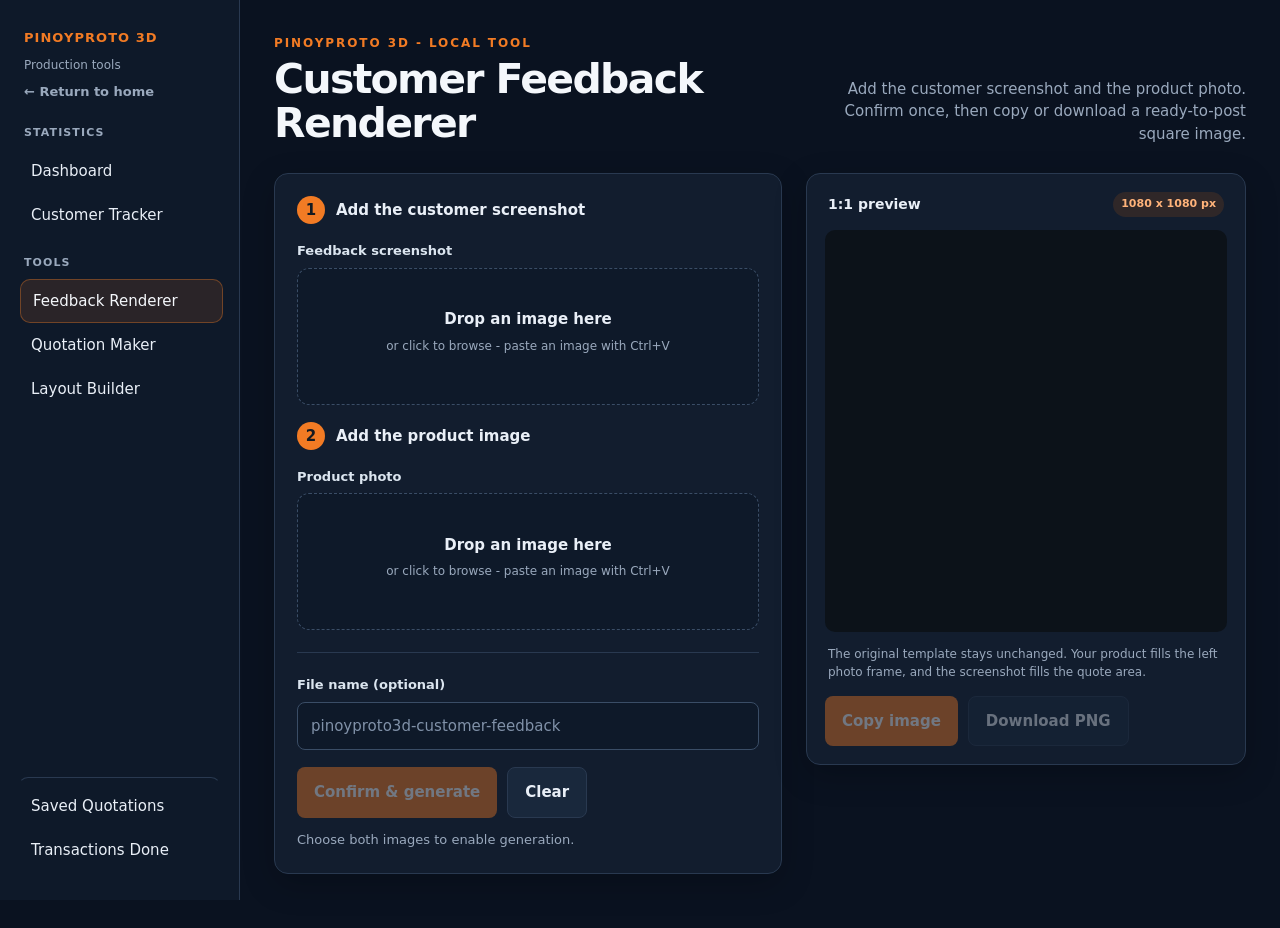
<file: tools/customer-feedback.html>
<!doctype html>
<html lang="en">
<head>
  <meta charset="utf-8">
  <meta name="viewport" content="width=device-width, initial-scale=1">
  <meta name="description" content="Create ready-to-post customer feedback images from screenshots and product photos.">
  <title>PinoyProto 3D - Customer Feedback Renderer</title>
  <style>
    :root {
      --ink: var(--color-text);
      --muted: var(--color-muted);
      --panel: var(--color-panel);
      --panel-2: var(--color-panel-raised);
      --line: var(--color-border);
      --orange: var(--color-accent);
      --orange-dark: #d95100;
      --green: #68d391;
    }

    * { box-sizing: border-box; }
    html { min-width: 320px; }
    body {
      margin: 0;
      min-height: 100vh;
      min-height: 100dvh;
      overflow-x: hidden;
      color: var(--ink);
      background:
        radial-gradient(circle at 85% 4%, rgba(255, 114, 0, .13), transparent 28rem),
        var(--color-page);
      font: 15px/1.5 var(--font-ui);
    }

    .app { display: grid; grid-template-columns: var(--layout-sidebar-width) minmax(0, 1fr); min-height: 100vh; min-height: 100dvh; }
    nav { position:fixed; top:0; left:0; z-index:10; display:flex; height:100vh; height:100dvh; min-height:0; flex-direction:column; overflow-y:auto; overscroll-behavior:contain; padding:var(--space-nav-block) var(--space-4); border-right:1px solid var(--line); background:var(--color-navigation); }
    .brand { margin: 0 8px 8px; color: var(--orange); font-size: 13px; font-weight: 900; letter-spacing: .08em; text-transform: uppercase; }
    .nav-scroll-hint { display:none; }
    .nav-label { margin: 18px 8px 7px; color: var(--muted); font-size: 11px; font-weight: 800; letter-spacing: .1em; text-transform: uppercase; }
    .back + .nav-label { margin-top: 0; }
    .tool-link { display: block; margin: 0 2px; padding: 11px 12px; border: 1px solid transparent; border-radius: 10px; color: var(--ink); text-decoration: none; line-height: 1.35; transition: .2s ease; }
    .tool-link:hover, .tool-link:focus-visible, .tool-link.active { border-color: rgba(255, 114, 0, .45); background: rgba(255, 114, 0, .12); outline: none; transform: translateX(2px); }
    .saved-link { margin-top:auto; padding-top:18px; border-top:1px solid var(--line); }
    .content { width: min(100%, var(--layout-content-width)); min-width: 0; margin: 0 auto; padding: clamp(20px, 4vw, 34px) clamp(14px, 3vw, 34px) 54px; }
    header { display: flex; justify-content: space-between; gap: 20px; align-items: end; margin-bottom: 28px; }
    .back { display:inline-block; margin:0 8px 24px; color:var(--muted); font-size:13px; font-weight:700; text-decoration:none; }
    .back:hover,.back:focus-visible { color:var(--orange); outline:none; }
    .eyebrow { color: var(--orange); font-size: 12px; font-weight: 800; letter-spacing: .16em; text-transform: uppercase; }
    h1 { margin: 5px 0 0; font-size: clamp(28px, 4vw, 46px); line-height: 1.05; letter-spacing: -.04em; }
    .intro { max-width: 440px; margin: 0; color: var(--muted); text-align: right; }
    .workspace { display: grid; grid-template-columns: minmax(0, 1fr) minmax(300px, 440px); gap: clamp(16px, 3vw, 24px); align-items: start; }
    .panel { border: 1px solid var(--line); background: var(--color-panel-translucent); border-radius: var(--radius-panel); box-shadow: var(--shadow-panel); }
    .controls { min-width: 0; padding: clamp(16px, 3vw, 22px); }
    .step { display: flex; align-items: center; gap: 11px; margin-bottom: 17px; font-weight: 800; }
    .number {
      display: grid; place-items: center; width: 28px; height: 28px; border: 0; border-radius: 50%;
      padding: 0; color: #141a21; background: var(--orange); font: inherit; font-weight: 900;
      cursor: pointer;
    }
    .number:hover, .number:focus-visible, .number.selected {
      background: var(--orange-dark); outline: 2px solid #ffb37a; outline-offset: 2px;
    }
    .field { margin-bottom: 17px; }
    label { display: block; margin-bottom: 7px; color: #dbe5ef; font-size: 13px; font-weight: 700; }
    input[type="text"] {
      width: 100%; padding: 12px 13px; border: 1px solid #516276; border-radius: 10px;
      color: var(--ink); background: #111a24; font: inherit;
    }
    input[type="text"]:focus { border-color: var(--orange); outline: 2px solid rgba(255, 114, 0, .2); }
    .dropzone {
      position: relative; display: grid; place-items: center; min-height: 137px; padding: 18px;
      border: 1px dashed #516276; border-radius: 13px; background: #111a24; text-align: center;
      transition: border-color .2s, background .2s;
    }
    .dropzone:hover, .dropzone.dragging { border-color: var(--orange); background: #1a232e; }
    .dropzone input { position: absolute; inset: 0; width: 100%; height: 100%; opacity: 0; cursor: pointer; }
    .dropzone strong { display: block; margin-bottom: 3px; }
    .dropzone span { color: var(--muted); font-size: 12px; }
    .thumb { max-width: 100%; max-height: 98px; border-radius: 8px; object-fit: contain; }
    .file-name { margin-top: 8px; color: var(--green); font-size: 12px; word-break: break-word; }
    .divider { height: 1px; margin: 22px 0; background: var(--line); }
    .status { min-height: 21px; margin: 12px 0 0; color: var(--muted); font-size: 13px; }
    .status.error { color: #ff9a9a; }
    .status.success { color: var(--green); }
    button {
      border: 0; border-radius: 10px; padding: 13px 17px; color: white; background: var(--orange);
      font: inherit; font-weight: 800; cursor: pointer; transition: transform .15s, background .15s, opacity .15s;
    }
    button:hover:not(:disabled) { background: var(--orange-dark); transform: translateY(-1px); }
    button:disabled { opacity: .4; cursor: not-allowed; }
    .actions { display: flex; flex-wrap: wrap; gap: 10px; }
    .secondary { background: #2a3848; }
    .secondary:hover:not(:disabled) { background: #35485c; }
    .preview-panel { min-width: 0; padding: clamp(12px, 2.5vw, 18px); }
    .preview-heading { display: flex; justify-content: space-between; align-items: center; margin: 0 3px 13px; }
    .preview-heading strong { font-size: 14px; }
    .badge { padding: 4px 8px; border-radius: 99px; color: #ffb37a; background: rgba(255,114,0,.12); font-size: 11px; font-weight: 800; }
    canvas { display: block; width: 100%; aspect-ratio: 1; border-radius: 10px; background: #0c1219; object-fit: contain; }
    .hint { margin: 13px 3px 1px; color: var(--muted); font-size: 12px; }
    @media (max-width: 900px) {
      header { display: block; }
      .intro { margin-top: 12px; text-align: left; }
      .workspace { grid-template-columns: 1fr; }
      .preview-panel { max-width: 640px; width: 100%; margin: 0 auto; }
    }
    @media (max-width: 700px) {
      .app { display: block; }
      nav { position:static; display:flex; height:auto; min-height:0; align-items:center; gap:8px; overflow-x:auto; padding:var(--space-nav-mobile-block) var(--space-4); border-right:0; border-bottom:1px solid var(--line); }
      .brand { flex: 0 0 auto; margin: 0 8px 0 0; font-size: 11px; }
      .nav-scroll-hint { display:inline-flex; flex:0 0 auto; align-items:center; padding:5px 8px; border:1px solid rgba(255,114,0,.4); border-radius:99px; color:#ffb37a; background:rgba(255,114,0,.12); font-size:10px; font-weight:800; white-space:nowrap; }
      .back { flex:0 0 auto; margin:0 8px 0 0; white-space:nowrap; }
      .nav-label { display: none; }
      .tool-link { flex:0 0 auto; padding:10px 12px; font-size:12px; white-space:nowrap; }
      .saved-link { margin-top:0; padding-top:10px; border-top:0; }
      .content { padding: 22px 14px 40px; }
    }
    @media (max-width: 480px) {
      .content { padding-inline: 12px; }
      header { margin-bottom: 20px; }
      h1 { font-size: clamp(29px, 10vw, 38px); }
      .intro { font-size: 14px; }
      .step { gap: 9px; font-size: 14px; }
      .number { flex: 0 0 30px; width: 30px; height: 30px; }
      .dropzone { min-height: 120px; padding: 14px 10px; }
      .actions { display: grid; grid-template-columns: 1fr 1fr; }
      .actions button { width: 100%; min-height: 46px; padding-inline: 10px; }
      .preview-heading { gap: 8px; }
      .badge { white-space: nowrap; }
    }
    @media (max-width: 360px) {
      .actions { grid-template-columns: 1fr; }
      .preview-heading { align-items: flex-start; flex-direction: column; }
    }
    @media (min-width: 701px) { .app { grid-template-columns:var(--layout-sidebar-width) minmax(0,1fr); } .app > nav { grid-column:1; width:var(--layout-sidebar-width); } .app > main { grid-column:2; } .brand-subtitle { margin:0 8px 8px; color:var(--muted); font-size:12px; } }
    @media (max-width: 700px) { .brand-subtitle { display:none; } }
  </style>
  <link rel="stylesheet" href="../assets/css/design-system.css">
</head>
<body>
  <div class="app">
    <nav aria-label="Tool navigation">
      <p class="brand">PinoyProto 3D</p>
      <p class="brand-subtitle">Production tools</p>
      <span class="nav-scroll-hint" aria-hidden="true">Swipe for more &rarr;</span>
      <a class="back" href="../index.html">&larr; Return to home</a>
      <p class="nav-label">Statistics</p>
      <a class="tool-link" href="dashboard.html">Dashboard</a>
      <a class="tool-link" href="customer-tracker.html">Customer Tracker</a>
      <p class="nav-label">Tools</p>
      <a class="tool-link active" href="customer-feedback.html">Feedback Renderer</a>
      <a class="tool-link" href="quotation-maker.html">Quotation Maker</a>
      <a class="tool-link" href="new-tool.html">Layout Builder</a>
      <a class="tool-link saved-link" href="quotation-records.html">Saved Quotations</a>
      <a class="tool-link" href="transaction-records.html">Transactions Done</a>
    </nav>

    <main class="content">
      <header>
        <div>
          <div class="eyebrow">PinoyProto 3D - Local tool</div>
          <h1>Customer Feedback Renderer</h1>
        </div>
        <p class="intro">Add the customer screenshot and the product photo. Confirm once, then copy or download a ready-to-post square image.</p>
      </header>

      <section class="workspace">
        <div class="panel controls">
        <div class="step"><button class="number" type="button" data-input="feedbackInput" aria-label="Select customer screenshot">1</button><span>Add the customer screenshot</span></div>
        <div class="field">
          <label for="feedbackInput">Feedback screenshot</label>
          <div class="dropzone" data-input="feedbackInput">
            <input id="feedbackInput" type="file" accept="image/*">
            <div class="drop-content"><strong>Drop an image here</strong><span>or click to browse - paste an image with Ctrl+V</span><div class="file-name" id="feedbackName"></div></div>
          </div>
        </div>

        <div class="step"><button class="number" type="button" data-input="productInput" aria-label="Select product image">2</button><span>Add the product image</span></div>
        <div class="field">
          <label for="productInput">Product photo</label>
          <div class="dropzone" data-input="productInput">
            <input id="productInput" type="file" accept="image/*">
            <div class="drop-content"><strong>Drop an image here</strong><span>or click to browse - paste an image with Ctrl+V</span><div class="file-name" id="productName"></div></div>
          </div>
        </div>

        <div class="divider"></div>
        <div class="field">
          <label for="fileNameInput">File name (optional)</label>
          <input id="fileNameInput" type="text" placeholder="pinoyproto3d-customer-feedback" autocomplete="off">
        </div>
        <div class="actions">
          <button id="generateButton" disabled>Confirm &amp; generate</button>
          <button class="secondary" id="clearButton" type="button">Clear</button>
        </div>
        <p class="status" id="status" aria-live="polite">Choose both images to enable generation.</p>
        </div>

        <div class="panel preview-panel">
          <div class="preview-heading"><strong>1:1 preview</strong><span class="badge">1080 x 1080 px</span></div>
          <canvas id="canvas" width="1080" height="1080" aria-label="Generated customer feedback preview"></canvas>
          <p class="hint">The original template stays unchanged. Your product fills the left photo frame, and the screenshot fills the quote area.</p>
          <div class="actions" style="margin-top: 15px">
            <button id="copyButton" disabled>Copy image</button>
            <button class="secondary" id="downloadButton" disabled>Download PNG</button>
          </div>
        </div>
      </section>
    </main>
  </div>

  <script>
    const TEMPLATE_URL = "../assets/templates/feedback-template.jpg";
    const SIZE = 1080;
    const canvas = document.getElementById("canvas");
    const ctx = canvas.getContext("2d");
    const feedbackInput = document.getElementById("feedbackInput");
    const productInput = document.getElementById("productInput");
    const generateButton = document.getElementById("generateButton");
    const copyButton = document.getElementById("copyButton");
    const downloadButton = document.getElementById("downloadButton");
    const clearButton = document.getElementById("clearButton");
    const fileNameInput = document.getElementById("fileNameInput");
    const status = document.getElementById("status");
    const files = { feedback: null, product: null };
    const images = { feedback: null, product: null, template: null };
    let pasteTarget = "feedback";

    function setStatus(message, kind) {
      status.textContent = message;
      status.className = "status" + (kind ? " " + kind : "");
    }

    function resetRenderer() {
      files.feedback = files.product = null;
      images.feedback = images.product = null;
      feedbackInput.value = productInput.value = "";
      fileNameInput.value = "";
      document.querySelectorAll(".thumb, .file-name").forEach((element) => element.remove());
      document.querySelectorAll(".drop-content").forEach((element) => element.insertAdjacentHTML("beforeend", '<div class="file-name"></div>'));
      generateButton.disabled = true;
      copyButton.disabled = true;
      downloadButton.disabled = true;
      ctx.clearRect(0, 0, SIZE, SIZE);
      selectPasteTarget("feedback");
      setStatus("Choose both images to enable generation.");
    }

    function loadImage(source) {
      return new Promise((resolve, reject) => {
        const image = new Image();
        image.onload = () => resolve(image);
        image.onerror = () => reject(new Error("This image could not be read."));
        image.src = source;
      });
    }

    function fitImageWithBlurredBackground(image, x, y, width, height) {
      const backgroundScale = Math.max(width / image.naturalWidth, height / image.naturalHeight) * 1.08;
      const backgroundWidth = image.naturalWidth * backgroundScale;
      const backgroundHeight = image.naturalHeight * backgroundScale;
      ctx.save();
      ctx.beginPath();
      ctx.rect(x, y, width, height);
      ctx.clip();
      ctx.filter = "blur(18px)";
      ctx.drawImage(
        image,
        x + (width - backgroundWidth) / 2,
        y + (height - backgroundHeight) / 2,
        backgroundWidth,
        backgroundHeight
      );
      ctx.restore();

      fitImage(image, x, y, width, height);
    }

    function fitImage(image, x, y, width, height) {
      const scale = Math.min(width / image.naturalWidth, height / image.naturalHeight);
      const drawWidth = image.naturalWidth * scale;
      const drawHeight = image.naturalHeight * scale;
      ctx.drawImage(image, x + (width - drawWidth) / 2, y + (height - drawHeight) / 2, drawWidth, drawHeight);
    }

    async function readFile(file, target) {
      if (!file || (file.type && !file.type.startsWith("image/"))) {
        setStatus("Please choose an image file.", "error");
        return;
      }
      const imageUrl = URL.createObjectURL(file);
      files[target] = file;
      images[target] = await loadImage(imageUrl);
      const nameElement = document.getElementById(target + "Name");
      nameElement.textContent = file.name || "Pasted image";
      const dropzone = nameElement.closest(".dropzone");
      dropzone.querySelector(".thumb")?.remove();
      dropzone.querySelector(".drop-content").insertAdjacentHTML("afterbegin", '<img class="thumb" alt="">');
      dropzone.querySelector(".thumb").src = images[target].src;
      generateButton.disabled = !(images.feedback && images.product);
      if (images.feedback && images.product) setStatus("Both images are ready. Confirm to generate.");
    }

    function handleInput(event, target) {
      const file = event.target.files && event.target.files[0];
      if (file) readFile(file, target).catch(() => setStatus("The selected image could not be loaded.", "error"));
    }

    feedbackInput.addEventListener("change", (event) => handleInput(event, "feedback"));
    productInput.addEventListener("change", (event) => handleInput(event, "product"));
    function selectPasteTarget(target) {
      pasteTarget = target;
      document.querySelectorAll(".number[data-input]").forEach((stepButton) => {
        stepButton.classList.toggle("selected", stepButton.dataset.input === target + "Input");
      });
    }

    document.querySelectorAll(".number[data-input]").forEach((stepButton) => {
      const input = document.getElementById(stepButton.dataset.input);
      stepButton.addEventListener("click", () => {
        selectPasteTarget(stepButton.dataset.input === "productInput" ? "product" : "feedback");
        input.focus();
      });
    });
    document.addEventListener("paste", (event) => {
      const imageItem = [...event.clipboardData.items].find((item) => item.type.startsWith("image/"));
      if (!imageItem) return;
      event.preventDefault();
      readFile(imageItem.getAsFile(), pasteTarget).catch(() => setStatus("The pasted image could not be loaded.", "error"));
    });

    document.querySelectorAll(".dropzone").forEach((zone) => {
      const input = document.getElementById(zone.dataset.input);
      zone.addEventListener("click", () => {
        selectPasteTarget(input.id === "productInput" ? "product" : "feedback");
      });
      ["dragenter", "dragover"].forEach((eventName) => zone.addEventListener(eventName, (event) => {
        event.preventDefault(); zone.classList.add("dragging");
      }));
      ["dragleave", "drop"].forEach((eventName) => zone.addEventListener(eventName, (event) => {
        event.preventDefault(); zone.classList.remove("dragging");
      }));
      zone.addEventListener("drop", (event) => {
        const file = event.dataTransfer.files[0];
        const target = input.id === "feedbackInput" ? "feedback" : "product";
        selectPasteTarget(target);
        if (file) readFile(file, target).catch(() => setStatus("The dropped image could not be loaded.", "error"));
      });
    });

    generateButton.addEventListener("click", async () => {
      if (!images.feedback || !images.product) return;
      generateButton.disabled = true;
      setStatus("Generating your square post...");
      try {
        if (!images.template) images.template = await loadImage(TEMPLATE_URL);
        ctx.clearRect(0, 0, SIZE, SIZE);
        ctx.drawImage(images.template, 0, 0, SIZE, SIZE);
        // These are the photo and quote areas from the supplied 1:1 template.
        ctx.save();
        ctx.beginPath();
        ctx.rect(106, 80, 392, 870);
        ctx.clip();
        fitImageWithBlurredBackground(images.product, 106, 80, 392, 870);
        ctx.restore();
        ctx.save();
        ctx.beginPath();
        ctx.rect(560, 310, 420, 470);
        ctx.clip();
        ctx.fillStyle = "#18222d";
        ctx.fillRect(560, 310, 420, 470);
        fitImageWithBlurredBackground(images.feedback, 574, 324, 392, 442);
        ctx.restore();
        copyButton.disabled = false;
        downloadButton.disabled = false;
        setStatus("Ready. Copy the image or download the PNG.", "success");
      } catch (error) {
        setStatus("Could not load the template. Keep the Renderer folder together and try again.", "error");
      } finally {
        generateButton.disabled = false;
      }
    });

    copyButton.addEventListener("click", async () => {
      try {
        const blob = await new Promise((resolve) => canvas.toBlob(resolve, "image/png"));
        await navigator.clipboard.write([new ClipboardItem({ "image/png": blob })]);
        setStatus("Image copied. Paste it directly into Facebook.", "success");
      } catch (error) {
        setStatus("Copy is unavailable in this browser. Use Download PNG instead.", "error");
      }
    });

    downloadButton.addEventListener("click", async () => {
      try {
        const blob = await new Promise((resolve, reject) => {
          canvas.toBlob((result) => result ? resolve(result) : reject(new Error("PNG export failed.")), "image/png");
        });
        const enteredName = fileNameInput.value.trim().replace(/[\\/:*?"<>|]/g, "-");
        const fileName = (enteredName || "pinoyproto3d-customer-feedback").replace(/\.png$/i, "") + ".png";

        if (window.showSaveFilePicker) {
          const handle = await window.showSaveFilePicker({
            suggestedName: fileName,
            types: [{
              description: "PNG image",
              accept: { "image/png": [".png"] }
            }]
          });
          const writable = await handle.createWritable();
          await writable.write(blob);
          await writable.close();
          window.location.reload();
          return;
        }

        const link = document.createElement("a");
        link.download = fileName;
        link.href = URL.createObjectURL(blob);
        link.click();
        URL.revokeObjectURL(link.href);
        window.location.reload();
      } catch (error) {
        if (error.name !== "AbortError") setStatus("The PNG could not be saved.", "error");
      }
    });

    clearButton.addEventListener("click", () => {
      resetRenderer();
    });
  </script>
</body>
</html>
</file>
<file: assets/css/design-system.css>
:root {
  color-scheme: dark;

  /* Shared color tokens */
  --color-page: #0a1220;
  --color-text: #e9eff7;
  --color-text-strong: #f4f7fb;
  --color-muted: #9aa9bd;
  --color-panel: #121d2e;
  --color-panel-raised: #19283c;
  --color-panel-translucent: #121d2e;
  --color-navigation: #0e1929;
  --color-border: #293950;
  --color-control-border: #3a4d66;
  --color-control-bg: #0e1929;
  --color-accent: #f27b24;
  --color-accent-soft: rgba(242, 123, 36, .12);
  --color-accent-soft-strong: rgba(242, 123, 36, .14);

  /* Shared typography, spacing, and shape tokens */
  --font-ui: Inter, ui-sans-serif, system-ui, -apple-system, "Segoe UI", sans-serif;
  --space-1: 4px;
  --space-2: 8px;
  --space-3: 12px;
  --space-4: 16px;
  --space-5: 24px;
  --space-6: 32px;
  --space-nav-block: 28px;
  --space-nav-mobile-block: 14px;
  --space-card-padding: 24px;
  --space-panel-padding: 18px;
  --space-card-gap: 18px;
  --radius-sm: 8px;
  --radius-control: 8px;
  --radius-card: 12px;
  --radius-icon: 12px;
  --radius-panel: 14px;
  --radius-pill: 999px;
  --shadow-panel: 0 10px 32px rgba(0, 0, 0, .22);

  /* Shared page layout tokens */
  --layout-sidebar-width: 240px;
  --layout-sidebar-medium: 210px;
  --layout-sidebar-compact: 190px;
  --layout-content-width: 1180px;
  --layout-content-wide: 1240px;
}

*,
*::before,
*::after {
  box-sizing: border-box;
}

html {
  min-width: 320px;
  background: var(--color-page);
  scroll-behavior: smooth;
}

body {
  color: var(--color-text);
  background: var(--color-page);
  font-family: var(--font-ui);
}

h1 {
  color: var(--color-text-strong);
  font-size: clamp(30px, 3.2vw, 44px);
  font-weight: 800;
  letter-spacing: -.04em;
  line-height: 1.08;
}

h2,
h3 {
  color: var(--color-text-strong);
  font-weight: 700;
  letter-spacing: -.02em;
  line-height: 1.25;
}

.hero h1 {
  font-size: clamp(2.5rem, 5vw, 3.75rem);
}

nav,
.tool-nav {
  background: var(--color-navigation);
  border-color: var(--color-border);
}

.tool-link.active,
.tool-link[aria-current="page"] {
  border-color: rgba(242, 123, 36, .36);
  color: var(--color-text-strong);
  background: var(--color-accent-soft);
}

/* Shared surface components */
:is(.tool-card, .panel, .stat-card, .tracker-card, .transaction-card, .record, .insight,
    .control-panel, .preview-wrapper, .preview-panel, .image-controls-section,
    .printer-status-panel, .printer-card, .admin-panel) {
  border-color: var(--color-border);
  box-shadow: var(--shadow-panel);
}

:is(.panel, .stat-card, .tracker-card, .transaction-card, .record, .insight,
    .control-panel, .preview-wrapper, .preview-panel, .image-controls-section,
    .printer-status-panel, .printer-card, .admin-panel) {
  background: var(--color-panel);
}

.tool-card {
  background: linear-gradient(150deg, var(--color-panel-raised), var(--color-panel));
}

.tool-card::after {
  display: none;
}

:is(.tool-card, .panel, .control-panel, .preview-wrapper, .preview-panel,
    .image-controls-section, .admin-panel) {
  border-radius: var(--radius-panel);
}

:is(.stat-card, .tracker-card, .transaction-card, .record, .printer-status-panel,
    .printer-card, .insight) {
  border-radius: var(--radius-card);
}

:is(.tool-card, .panel, .stat-card, .tracker-card, .transaction-card, .record, .insight,
    .control-panel, .preview-wrapper, .preview-panel, .image-controls-section,
    .printer-card, .admin-panel) {
  transition: border-color 160ms ease, box-shadow 160ms ease, transform 160ms ease;
}

/* Shared form controls */
:is(input:not([type="file"]):not([type="color"]):not([type="range"]):not([type="checkbox"]):not([type="radio"]):not([type="hidden"]):not([type="button"]):not([type="submit"]):not([type="reset"]), select, textarea) {
  border-color: var(--color-control-border);
  border-radius: var(--radius-control);
  color: var(--color-text);
  background-color: var(--color-control-bg);
  font-family: var(--font-ui);
  transition: border-color 140ms ease, box-shadow 140ms ease;
}

:is(input, select, textarea)::placeholder {
  color: #8091a8;
  opacity: 1;
}

:is(input:not([type="file"]):not([type="color"]):not([type="range"]):not([type="checkbox"]):not([type="radio"]):not([type="hidden"]):not([type="button"]):not([type="submit"]):not([type="reset"]), select, textarea):focus-visible {
  border-color: var(--color-accent);
  outline: 2px solid rgba(255, 114, 0, .22);
  outline-offset: 1px;
}

/* Shared buttons and upload surfaces */
button:not(.number):not(.image-step-button):not(.autocomplete-option) {
  border-radius: var(--radius-control);
  transition: border-color 140ms ease, box-shadow 140ms ease, filter 140ms ease, transform 140ms ease;
}

button:not(:disabled):hover {
  filter: brightness(1.06);
}

:is(button.secondary, .admin-button.secondary, .printer-button:not(.primary)) {
  border: 1px solid var(--color-border);
  color: var(--color-text);
  background: var(--color-panel-raised);
}

:is(button.danger, .admin-button.danger) {
  border: 1px solid #85424b;
  color: #fff;
  background: #71333d;
}

button:disabled {
  cursor: not-allowed;
}

button:focus-visible,
a:focus-visible {
  outline: 2px solid var(--color-accent);
  outline-offset: 2px;
}

:is(.dropzone, .image-dropzone) {
  border-color: var(--color-control-border);
  border-radius: var(--radius-card);
  background-color: var(--color-control-bg);
  transition: border-color 160ms ease, background-color 160ms ease, box-shadow 160ms ease;
}

:is(.dropzone.dragging, .image-dropzone.dragging, .image-dropzone.paste-target-selected) {
  box-shadow: 0 0 0 2px rgba(255, 114, 0, .18);
}

.admin-timeout-note {
  margin: 0;
  color: var(--color-muted);
  font-size: 12px;
}

.admin-panel .admin-timeout-note {
  flex: 1 0 100%;
}

.page-heading {
  padding-bottom: var(--space-4);
  border-bottom: 1px solid var(--color-border);
}

.eyebrow {
  color: var(--color-accent);
  font-weight: 800;
}

.status,
.intro,
.hint {
  color: var(--color-muted);
}

.status.error {
  color: #ff9b9b;
}

.status.success {
  color: #8bd6ad;
}

@media (hover: hover) {
  .tool-card:hover,
  .panel:hover,
  .tracker-card:hover,
  .transaction-card:hover {
    border-color: #3a4c64;
    box-shadow: 0 14px 34px rgba(0, 0, 0, .28);
  }

  .tool-card:hover {
    transform: translateY(-2px);
  }
}

@media (prefers-reduced-motion: reduce) {
  *,
  *::before,
  *::after {
    scroll-behavior: auto !important;
    transition-duration: .01ms !important;
    animation-duration: .01ms !important;
    animation-iteration-count: 1 !important;
  }
}

@media (max-width: 700px) {
  nav[aria-label="Tool navigation"] {
    gap: var(--space-2);
  }

  nav[aria-label="Tool navigation"] :is(.brand, .tool-nav-brand, .studio-brand) {
    flex: 0 0 auto;
    margin: 0 8px 0 0;
    font-size: 13px;
  }

  nav[aria-label="Tool navigation"] .tool-link {
    flex: 0 0 auto;
    padding: 10px 12px;
    font-size: 13px;
    white-space: nowrap;
  }

  nav[aria-label="Tool navigation"] :is(.back, .tool-back, .studio-back) {
    flex: 0 0 auto;
    margin: 0 8px 0 0;
    white-space: nowrap;
  }

  nav[aria-label="Tool navigation"] .saved-link {
    margin-top: 0;
    padding-top: 10px;
    border-top: 0;
  }
}
</file>
